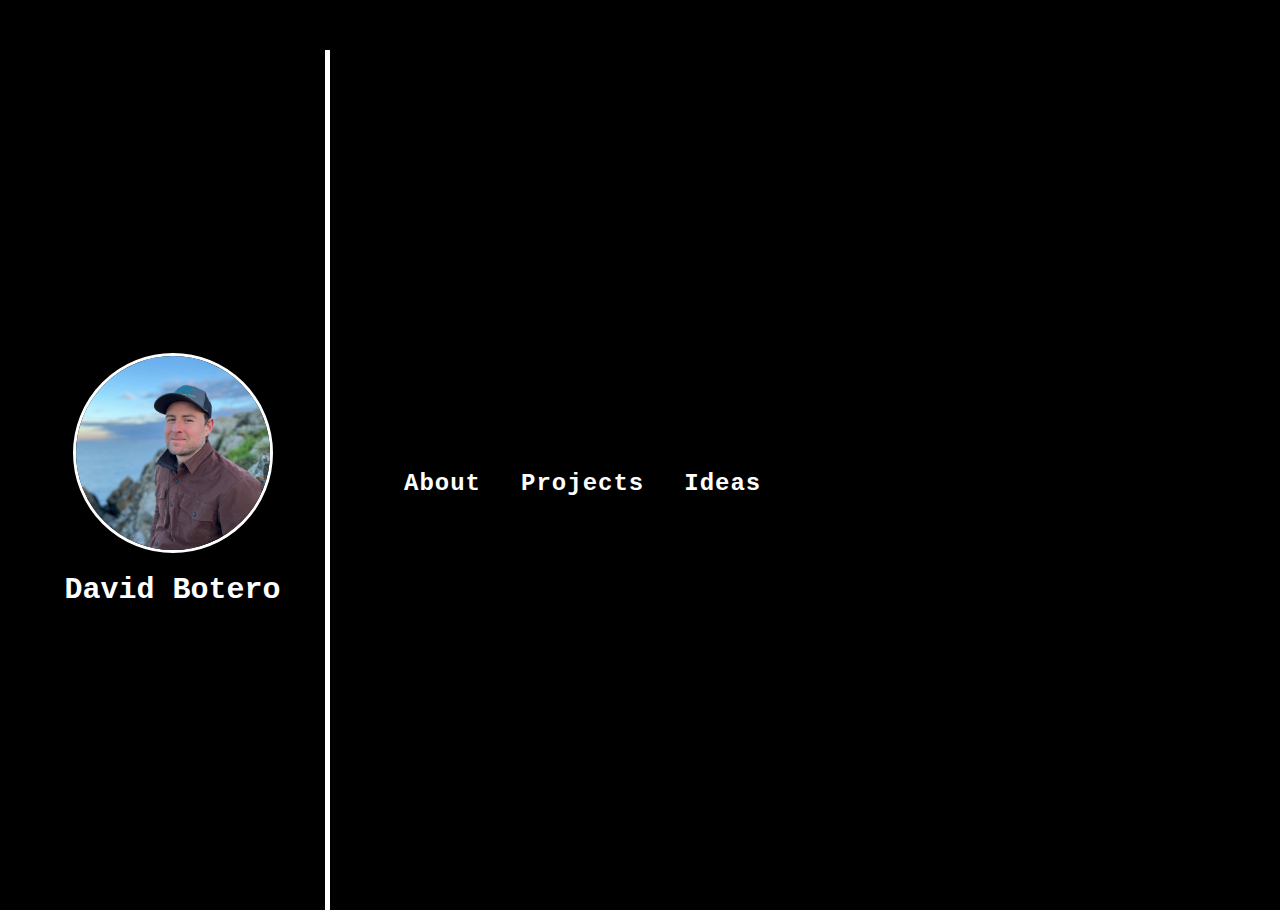
<file: index.html>
<!DOCTYPE html>
<html lang="en">

<head>
    <meta charset="UTF-8">
    <meta name="viewport" content="width=device-width, initial-scale=1.0">
    <title>David Botero</title>
    <link href="https://fonts.googleapis.com/css2?family=Orbitron&display=swap" rel="stylesheet">
    <link rel="stylesheet" href="styles/styles.css">
</head>

<body>
    <!-- Navigation (Center-aligned for index) -->
    <nav class="index-nav">
        <ul>
            <li><a href="pages/about.html">About</a></li>
            <li><a href="pages/projects.html">Projects</a></li>
            <li><a href="pages/perspectives.html">Ideas</a></li>
        </ul>
    </nav>

    <!-- Main Wrapper -->

    <div class="main-wrapper">
        <!-- Left Side Rectangle -->
        <div class="left-rectangle">
            <img src="assets/images/face.JPG" alt="face" class="face-picture">
            <h1 class="name">David Botero</h1>
        </div>

        <!-- Content 
        <div class="content">
            <h2>Welcome to My Brutalist Website</h2>
            <p>This is the main page. Explore the links in the navigation bar to learn more about me, my projects, and
                my perspectives.</p>
        </div>-->
    </div>
</body>

</html>
</file>
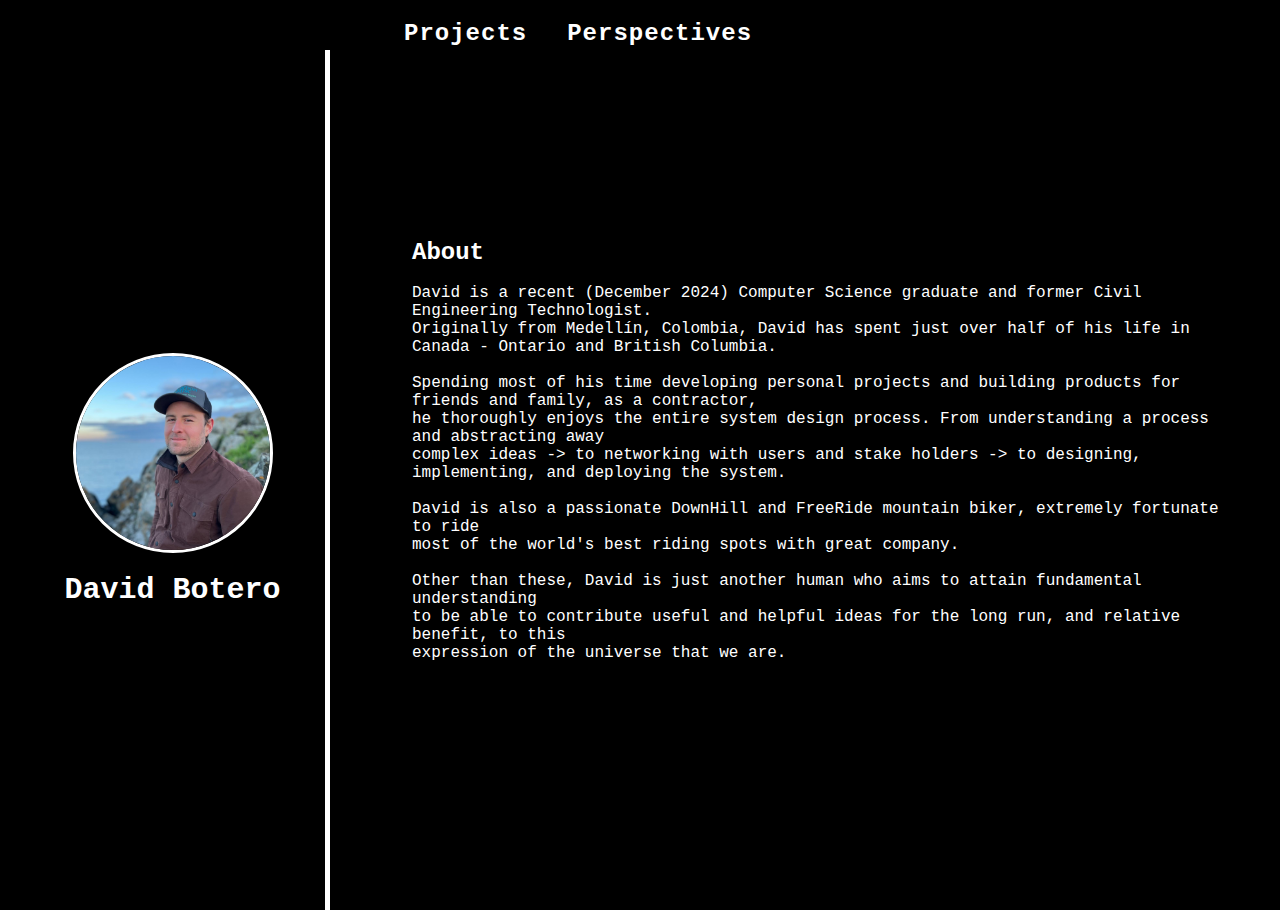
<file: pages/about.html>
<!DOCTYPE html>
<html lang="en">

<head>
    <meta charset="UTF-8">
    <meta name="viewport" content="width=device-width, initial-scale=1.0">
    <title>About - David Botero</title>
    <link href="https://fonts.googleapis.com/css2?family=Orbitron&display=swap" rel="stylesheet">
    <link rel="stylesheet" href="../styles/styles.css">
</head>

<body>
    <!-- Navigation (Top-left for other pages) -->
    <nav class="other-pages-nav">
        <ul>
            <li><a href="projects.html">Projects</a></li>
            <li><a href="perspectives.html">Perspectives</a></li>
        </ul>
    </nav>

    <!-- Main Wrapper -->
    <div class="main-wrapper">
        <div class="left-rectangle">
            <img src="../assets/images/face.JPG" alt="face" class="face-picture">
            <h1 class="name">David Botero</h1>
        </div>
        <div class="content">
            <h2>About</h2><br>
            <p>David is a recent (December 2024) Computer Science graduate and former Civil Engineering
                Technologist.<br>
                Originally from Medellín, Colombia, David has spent just over half of his life in Canada - Ontario and
                British Columbia.<br><br>

                Spending most of his time developing personal projects and building products for friends and family, as
                a contractor, <br>
                he thoroughly
                enjoys the entire system design process. From understanding a process and abstracting away <br>
                complex ideas -> to networking with users and stake holders -> to designing, implementing, and deploying
                the
                system. <br>
                <br>

                David is also a passionate DownHill and FreeRide mountain biker, extremely fortunate to ride <br>
                most of the world's best riding spots with great company.<br><br>

                Other than these, David is just another human who aims to attain fundamental understanding <br>
                to be able to contribute useful and helpful ideas for the long run, and relative benefit, to this <br>
                expression of the universe that we are.

            </p>
        </div>
    </div>
</body>

</html>
</file>
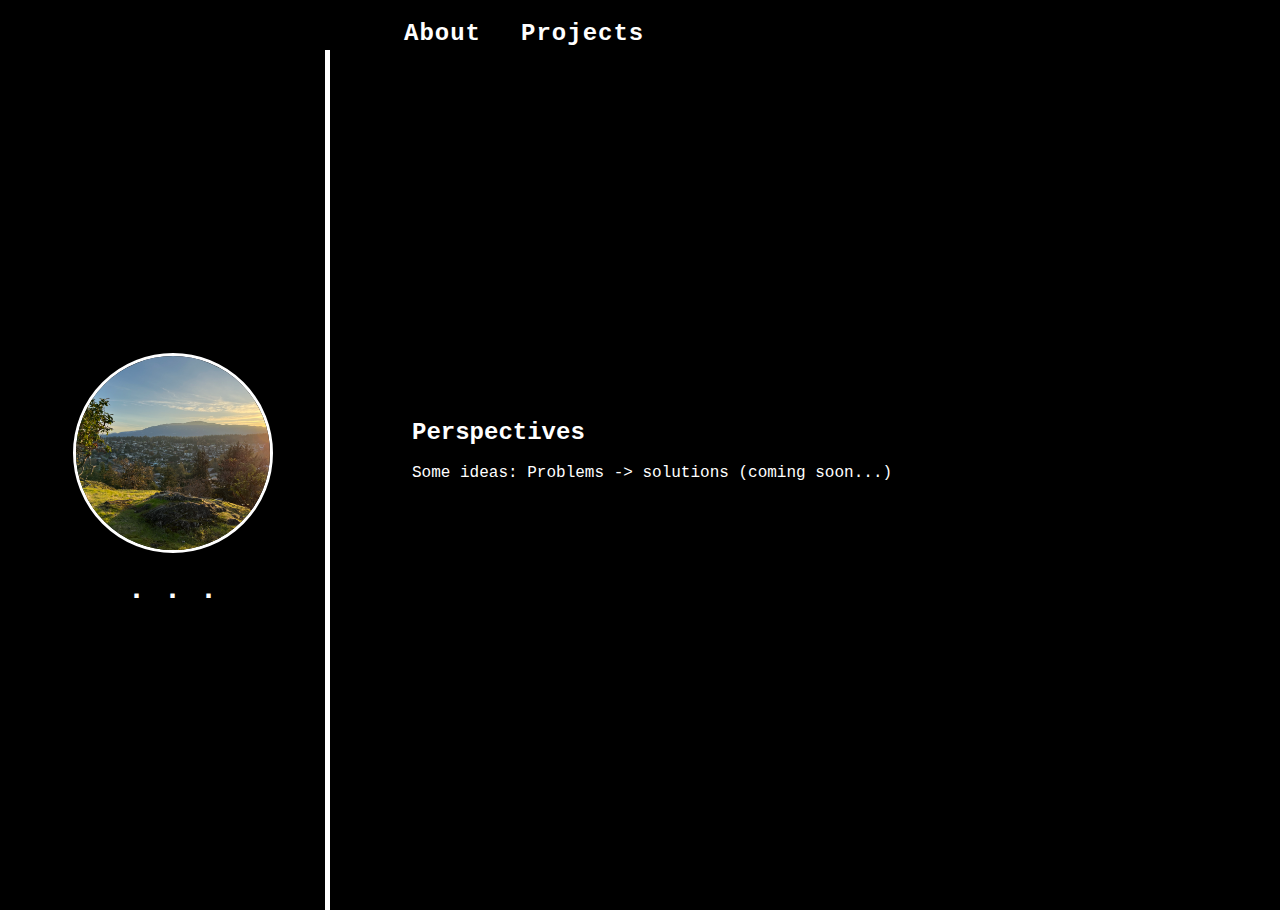
<file: pages/perspectives.html>
<!DOCTYPE html>
<html lang="en">

<head>
    <meta charset="UTF-8">
    <meta name="viewport" content="width=device-width, initial-scale=1.0">
    <title>Perspectives - David Botero</title>
    <link href="https://fonts.googleapis.com/css2?family=Orbitron&display=swap" rel="stylesheet">
    <link rel="stylesheet" href="../styles/styles.css">
</head>

<body>
    <!-- Navigation (Top-left for other pages) -->
    <nav class="other-pages-nav">
        <ul>
            <li><a href="about.html">About</a></li>
            <li><a href="projects.html">Projects</a></li>
        </ul>
    </nav>

    <!-- Main Wrapper -->
    <!-- Main Wrapper -->
    <div class="main-wrapper">
        <div class="left-rectangle">
            <img src="../assets/images/nature.jpg" alt="work" class="face-picture">
            <h1 class="name">. . .</h1>
        </div>
        <div class="content">
            <h2>Perspectives</h2><br>
            <p>Some ideas: Problems -> solutions (coming soon...)</p>
        </div>
    </div>
</body>

</html>
</file>
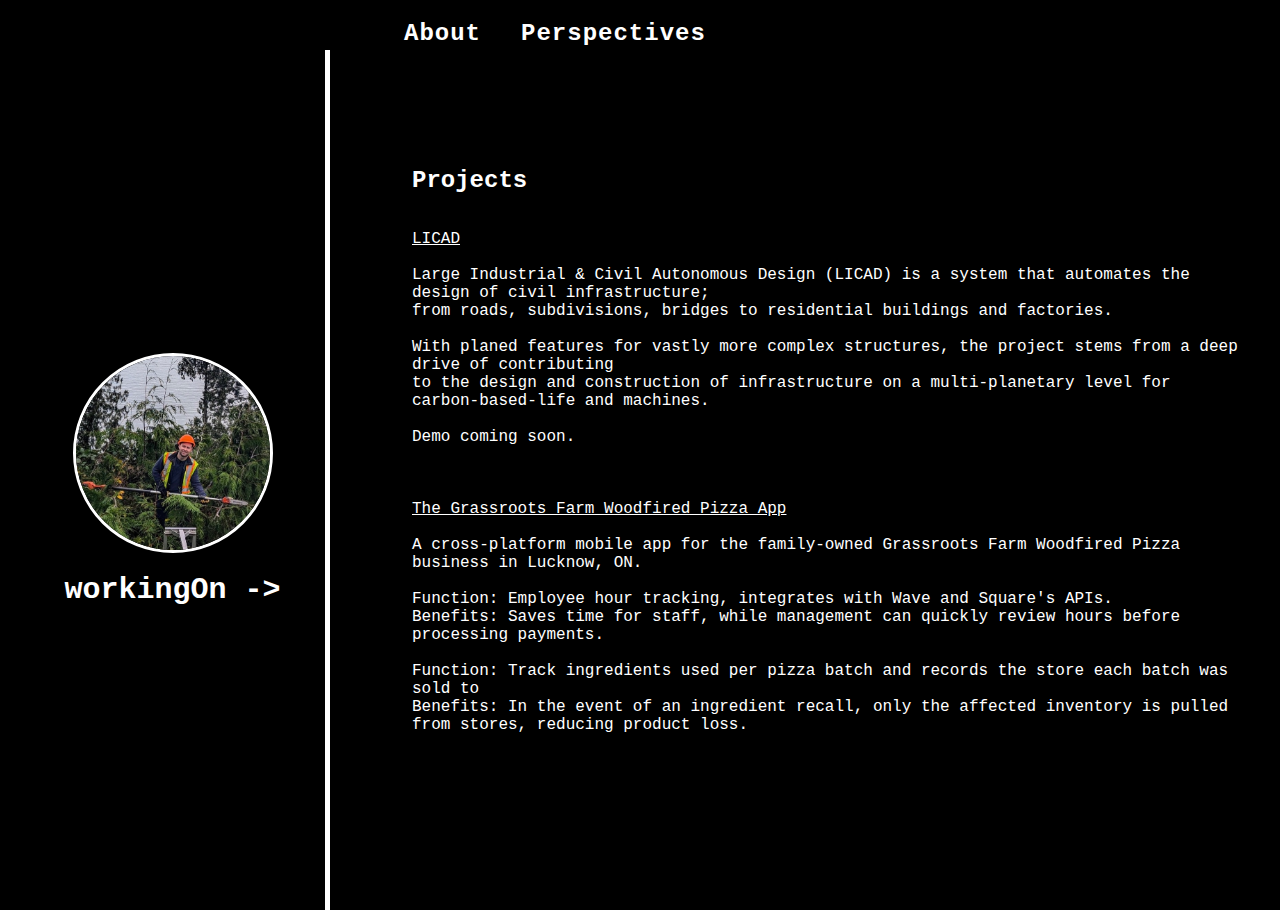
<file: pages/projects.html>
<!DOCTYPE html>
<html lang="en">

<head>
    <meta charset="UTF-8">
    <meta name="viewport" content="width=device-width, initial-scale=1.0">
    <title>Projects - David Botero</title>
    <link href="https://fonts.googleapis.com/css2?family=Orbitron&display=swap" rel="stylesheet">
    <link rel="stylesheet" href="../styles/styles.css">
</head>

<body>
    <!-- Navigation (Top-left for other pages) -->
    <nav class="other-pages-nav">
        <ul>
            <li><a href="about.html">About</a></li>
            <li><a href="perspectives.html">Perspectives</a></li>
        </ul>
    </nav>

    <!-- Main Wrapper -->
    <div class="main-wrapper">
        <div class="left-rectangle">
            <img src="../assets/images/work.jpg" alt="work" class="face-picture">
            <h1 class="name">workingOn -></h1>
        </div>
        <div class="content">
            <h2>Projects</h2><br><br>
            <ul>
                <u>LICAD</u><br><br>
                <p class="indented-text">Large Industrial & Civil Autonomous Design (LICAD) is a system that
                    automates the design of civil infrastructure; <br> from roads, subdivisions, bridges to
                    residential buildings and factories. <br><br>
                    With planed features for vastly more complex structures, the project stems from a deep drive
                    of contributing <br>to the design and construction of infrastructure
                    on a multi-planetary level for carbon-based-life and machines. <br><br>Demo coming soon.
                </p>
                <br><br><br>


                <u>The Grassroots Farm Woodfired Pizza App</u><br><br>
                <p class="indented-text">A cross-platform mobile app for the family-owned
                    Grassroots Farm Woodfired Pizza business in Lucknow, ON. <br> <br>

                    Function: Employee hour tracking, integrates with Wave and Square's APIs.<br>
                    Benefits: Saves time for staff, while management can quickly review hours before processing
                    payments.

                    <br><br>
                    Function: Track ingredients used per pizza batch and records the store each batch was sold to <br>
                    Benefits: In the event of an ingredient recall, only the affected inventory is pulled from stores,
                    reducing product loss.
                </p>
            </ul>
        </div>
    </div>
</body>

</html>
</file>
<file: styles/styles.css>
/* Global Styles */
* {
    margin: 0;
    padding: 0;
    box-sizing: border-box;
}

body {
    font-family: 'IBM Plex Mono', monospace;
    background-color: black;
    color: white;
}

/* Main Wrapper */
.main-wrapper {
    display: flex;
    flex-direction: column;
    align-items: center;
    justify-content: flex-start;
    height: 100vh;
    padding: 20px;
}

/* Left Rectangle */
.left-rectangle {
    width: 250px;
    height: 100%;
    background-color: black;
    display: flex;
    flex-direction: column;
    align-items: center;
    justify-content: center;
    border-right: 5px solid white;
    margin-top: 40px;
}

.face-picture {
    width: 150px;
    height: 150px;
    border-radius: 50%;
    object-fit: cover;
    border: 3px solid white;
}

.name {
    margin-top: 20px;
    font-size: 24px;
    text-align: center;
    font-weight: bold;
}

/* Navigation (Index Page) */
nav.index-nav {
    color: black;
    padding: 20px;
    text-align: center;
    width: 60%;
    position: absolute;
    left: 60%;
    top: 50%;
    transform: translateX(-50%);
}

nav ul {
    display: flex;
    gap: 40px;
    list-style-type: none;
    margin: 0;
    padding: 0;
}

nav ul li a {
    text-decoration: none;
    color: white;
    font-size: 24px;
    font-weight: bold;
    letter-spacing: 1px;
}

/* Hover Effects */
nav ul li a:hover {
    color: black;
    background-color: white;
    padding: 5px 10px;
    border-radius: 5px;
}

/* Navigation (Other Pages - Top-left) */
nav.other-pages-nav {
    color: black;
    padding: 20px;
    text-align: center;
    width: 60%;
    position: absolute;
    left: 60%;
    transform: translateX(-50%);
}

nav.other-pages-nav ul {
    display: flex;
    gap: 40px;
    list-style-type: none;
    margin: 0;
    padding: 0;
}

nav.other-pages-nav ul li a {
    text-decoration: none;
    color: white;
    font-size: 24px;
    font-weight: bold;
    letter-spacing: 1px;
}

/* Hover Effects for Other Pages */
nav.other-pages-nav ul li a:hover {
    color: black;
    background-color: white;
    padding: 5px 10px;
    border-radius: 5px;
}

/* Content Section */
.content {
    text-align: center;
    width: 80%;
    padding: 20px;
}

/* Media Queries for Larger Screens (For tablets and above) */
@media (min-width: 600px) {

    .left-rectangle {
        margin-top: 60px;
        /* Adjust top margin for smaller screens */
    }

    /* Adjusting flex-direction for larger screens */
    .main-wrapper {
        flex-direction: row;
        /* Switch to horizontal layout */
        justify-content: space-between;
    }

    .left-rectangle {
        width: 25%;
        /* Make the left section smaller on larger screens */
    }

    .content {
        width: 70%;
        /* Adjust content width on larger screens */
        text-align: left;
        /* Align content to the left */
    }

    .face-picture {
        width: 200px;
        height: 200px;
    }

    .name {
        font-size: 30px;
    }
}
</file>
